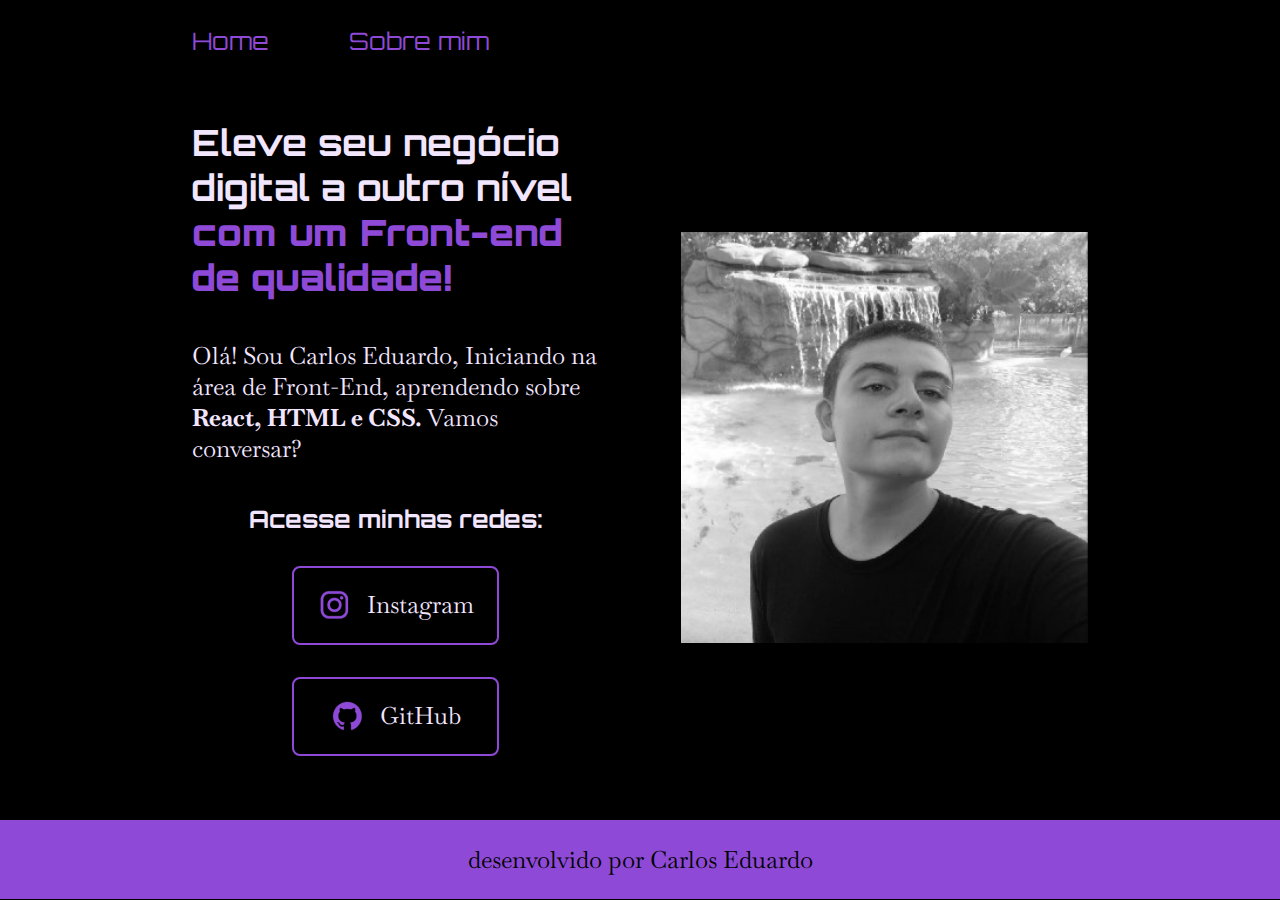
<file: index.html>
<!DOCTYPE html>
<html lang="pt-br">
<head>
    <meta charset="UTF-8">
    <meta name="viewport" content="width=device-width, initial-scale=1.0">
    <title>Portifólio</title>
    <link rel="stylesheet" href="./styles/style.css">
</head>
<body>
    <header class="cabecalho">
        <nav class="cabecalho__menu">
            <a class="cabecalho__menu__links" href="index.html">Home </a>
            <a class="cabecalho__menu__links" href ="about.html">Sobre mim </a>
        </nav>
    </header>
    <main class="apresentacao">
        <section class="apresentacao__conteudo">
            <h1 class="apresentacao__conteudo__titulo">Eleve seu negócio digital a outro nível <strong class="titulo-destaque">com um Front-end de qualidade!</strong></h1>
            <p class="apresentacao__conteudo__paragrafo">Olá! Sou Carlos Eduardo, Iniciando na área de Front-End, aprendendo sobre <strong>React, HTML e CSS.</strong> Vamos conversar?</p>
            <div class="apresentacao__links">
                <h2 class="apresentacao__links__subtitulo">Acesse minhas redes:</h2>
                <a class="apresentacao__links__navegacao" href= "https://www.instagram.com/carloseduardooliveirasilva83/"> <img src="./assets/instagram_roxo_alterado.png">Instagram</a>
                <a class="apresentacao__links__navegacao" href="https://github.com/cardeado"> <img src="./assets/github_roxo_alterado.png">GitHub</a>
            </div>
        </section>
        <img class="apresentacao__imagem" src="./assets/ImagemCarlosCortada.jpg" alt="Imagem do Carlos">
    </main>
    <footer class="rodape">
        <p>desenvolvido por Carlos Eduardo</p>
    </footer>
</body>
</html>
</file>
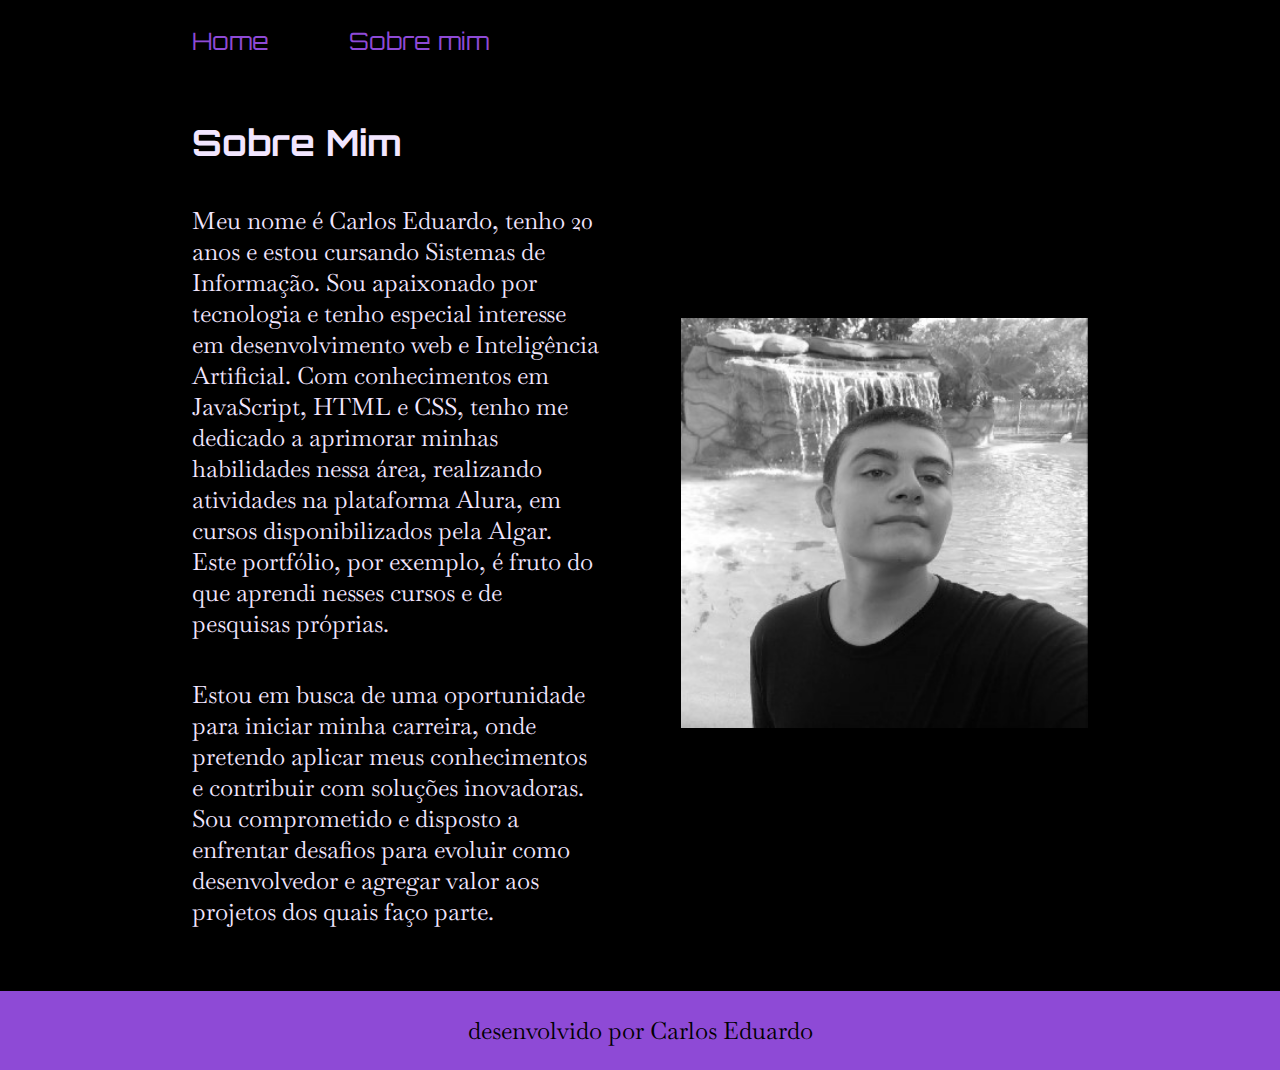
<file: about.html>
<!DOCTYPE html>
<html lang="en">
<head>
    <meta charset="UTF-8">
    <meta name="viewport" content="width=device-width, initial-scale=1.0">
    <title>Sobre mim</title>
    <link rel="stylesheet" href="./styles/style.css">
</head>
<body>
    <header class="cabecalho">
        <nav class="cabecalho__menu">
            <a class="cabecalho__menu__links" href="index.html">Home </a>
            <a class="cabecalho__menu__links" href ="about.html">Sobre mim </a>
        </nav>
    </header>
    <main class="apresentacao">
        <section class="apresentacao__conteudo">
            <h1 class="apresentacao__conteudo__titulo">
                Sobre Mim
            </h1>
            <p class="apresentacao__conteudo__paragrafo">
                Meu nome é Carlos Eduardo, tenho 20 anos e estou cursando Sistemas de Informação. Sou apaixonado por tecnologia e tenho especial interesse em desenvolvimento web e Inteligência Artificial. Com conhecimentos em JavaScript, HTML e CSS, tenho me dedicado a aprimorar minhas habilidades nessa área, realizando atividades na plataforma Alura, em cursos disponibilizados pela Algar. Este portfólio, por exemplo, é fruto do que aprendi nesses cursos e de pesquisas próprias.
            </p>
            <p class="apresentacao__conteudo__paragrafo">
                Estou em busca de uma oportunidade para iniciar minha carreira, onde pretendo aplicar meus conhecimentos e contribuir com soluções inovadoras. Sou comprometido e disposto a enfrentar desafios para evoluir como desenvolvedor e agregar valor aos projetos dos quais faço parte.
            </p>
        </section>
        <img class="apresentacao__imagem" src="./assets/ImagemCarlosCortada.jpg" alt="Imagem do Carlos">
    </main>
    <footer class="rodape">
        <p>desenvolvido por Carlos Eduardo</p>
    </footer>
</body>
</html>
</file>
<file: styles/style.css>
@import url('https://fonts.googleapis.com/css2?family=Orbitron:wght@400..900&display=swap');
@import url('https://fonts.googleapis.com/css2?family=Baskervville:ital@0;1&family=Orbitron:wght@400..900&display=swap');

:root {
    --cor-primaria: #000000;
    --cor-secundaria: #f2e6ff;
    --cor-terciaria: #8e4ad6;
    --cor-hover: #272727;

    --fonte-primaria: "Orbitron", sans-serif;
    --fonte-secundaria: "Baskervville", serif;
}

* {
    margin: 0;
    padding: 0;
}


 body {
    box-sizing: border-box;
    background-color: var(--cor-primaria);
    color: var(--cor-secundaria);
}

.cabecalho {
    padding: 2% 0% 0% 15%;
    font-family: var(--fonte-primaria);
    color:var(--cor-terciaria);
}

.cabecalho__menu {
    display: flex;
    gap: 80px;
}

.cabecalho__menu__links {
    font-family: var(--fonte-primaria);
    font-size: 1.5rem;
    color: var(--cor-terciaria);
    text-decoration: none;
} 

.apresentacao {
    padding: 5% 15%;
    display:flex;
    align-items: center;
    justify-content: space-between; 
    gap: 82px;
}

.apresentacao__conteudo {
    width: 50%;
    display: flex;
    flex-direction: column;
    gap: 40px;
}

.apresentacao__conteudo__titulo {
    font-size: 2.25rem;
    font-family: var(--fonte-primaria);
}

.titulo-destaque {
    color: var(--cor-terciaria);
}

.apresentacao__conteudo__paragrafo {
    font-size: 1.5rem;
    font-family: var(--fonte-secundaria);
}

.apresentacao__links {
    display:flex;
    flex-direction: column;
    justify-content: space-between;
    align-items: center;
    gap: 32px;
}

.apresentacao__links__subtitulo {
    font-size: 1.5rem ;
    font-family: var(--fonte-primaria);
}

.apresentacao__links__navegacao {
    display: flex;
    justify-content: center;
    border: 2px solid var(--cor-terciaria);
    gap: 16px;
    width: 50%;
    text-align: center;
    border-radius: 8px;
    font-size: 1.5rem;
    padding: 21.5px 0px;
    text-decoration: none;
    color: var(--cor-secundaria);
    font-family: var(--fonte-secundaria); 
}

.apresentacao__links__navegacao:hover {
background-color: var(--cor-hover);
cursor: pointer;
}

.apresentacao__imagem {
    width: 50%;
}

.rodape {
    color: var(--cor-primaria);
    text-align: center;
    font-size: 1.5rem;
    font-family: var(--fonte-secundaria);
    background-color: var(--cor-terciaria);
    padding: 24px;
}

@media (max-width: 1200px) {
    .cabecalho {
        padding: 10%;
    }
    .cabecalho__menu {
        justify-content: center;
    }
    .apresentacao {
        flex-direction: column-reverse;
        padding: 5%;
    }
    .apresentacao__conteudo {
        width: auto;
    }
}
</file>
